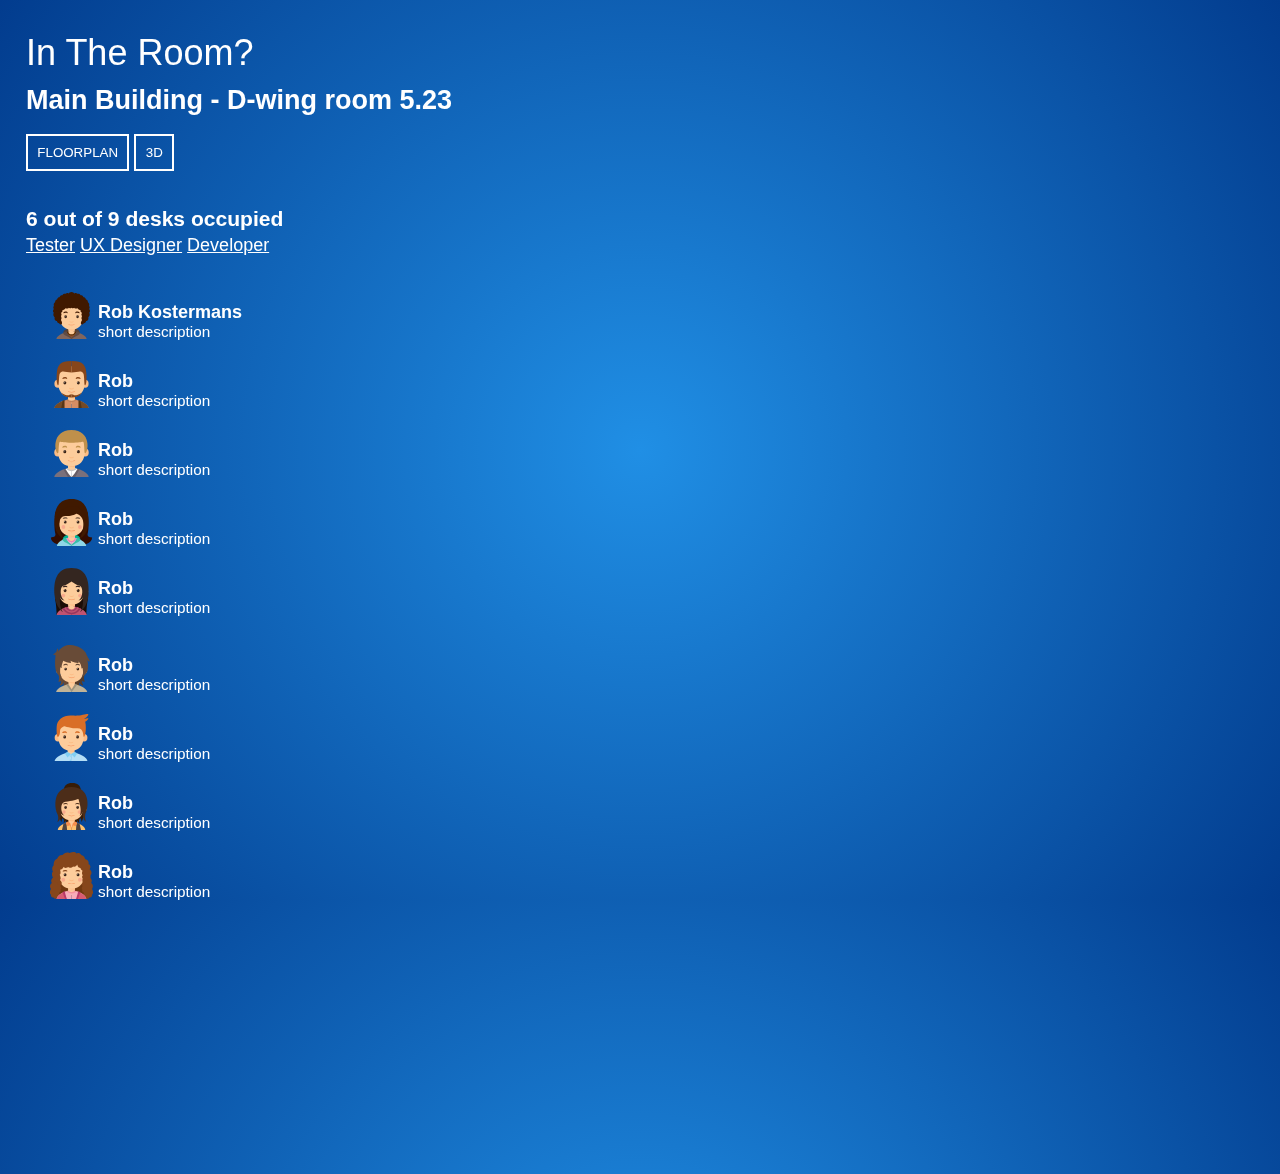
<file: index.html>
<html>
<head>
    <title>itrq</title>
    <meta name="viewport" content="width=device-width, initial-scale=1.0">
    <link rel="stylesheet" type="text/css" href="css/itr.css">
</head>
    <body class="list">
       
        <nav>
            <h1>In The Room?</h1>
            <h2>Main Building - D-wing room 5.23</h2>
            <button onClick="document.body.classList.toggle('floorplan');this.classList.toggle('a')">FLOORPLAN</button>
            <button onClick="document.body.classList.toggle('DDD');this.classList.toggle('a')">3D</button>
            </div>
            <h3>6 out of 9 desks occupied</h3>
            
           

            <div>
            <a href="#vd" data-o="true" onClick="filter(this,'Tester')">Tester</a>
            <a href="#ux" data-o=true onClick="filter(this,'Designer')">UX Designer</a>
            <a href="#dv" data-o=true onClick="filter(this,'Developer')">Developer</a>
            </div>
        </nav>
        <main> 
            <section>
                 <ul class="t-1">
                    <li><a class="user" data-f="Designer" href="#"><b>Rob Kostermans</b><img data-src="data/boy.svg"/><span>short description</span></a></li>
                    <li><a class="user" data-f="Designer" href="#"><b>Rob</b><img data-src="data/man-1.svg"/><span>short description</span></a></li>
                    <li><a class="user" data-f="Designer" href="#"><b>Rob</b><img data-src="data/boy-2.svg"/><span>short description</span></a></li>
                    <li><a class="user" data-f="Designer" href="#"><b>Rob</b><img data-src="data/girl.svg"/><span>short description</span></a></li>
                    <li><a class="user" data-f="Designer" href="#"><b>Rob</b><img data-src="data/girl-1.svg"/><span>short description</span></a></li>
                 </ul>

                 <ul class="t-2">
                    <li><a class="user" data-f="Designer" href="#"><b>Rob</b><img data-src="data/boy-3.svg"/><span>short description</span></a></li>
                    <li><a class="user" data-f="Designer" href="#"><b>Rob</b><img data-src="data/boy-4.svg"/><span>short description</span></a></li>
                    <li><a class="user" data-f="Designer" href="#"><b>Rob</b><img data-src="data/girl-2.svg"/><span>short description</span></a></li>
                    <li><a class="user" data-f="Designer" href="#"><b>Rob</b><img data-src="data/girl-3.svg"/><span>short description</span></a></li>
                 </ul>
                 <div class="prop door"></div>
                 <div class="prop window e1"></div>
                 <div class="prop window e2"></div>
                 <div class="prop plant p1"></div>
                 <div class="prop plant p2"></div>
                
            </section> 
        </main>
        
        <script src="js/itr.min.js"></script>
    </body>
</html>
</file>
<file: css/itr.css>
body{font-family:sans-serif;font-size:18px;background-color:#93b1c5;background:radial-gradient(center center, circle cover, #208fe5, #023c8e);background:-webkit-radial-gradient(center center, circle cover, #208fe5, #023c8e);-webkit-transform:translateZ(0);transform:translateZ(0)}body *{box-sizing:border-box !important;transition:all 0.5s cubic-bezier(0.2, 1, 0.3, 1);color:#fff !important;list-style:none}nav{padding:1em}nav h1,nav h2,nav h3{margin:0;line-height:1.5em}nav h1{font-weight:lighter;font-size:2em}nav h3{margin-top:1.5em}main{text-align:left;position:fixed;width:100vw;height:100vh}main section{position:relative}.floorplan main section{top:50%;left:50%;border:2px solid #fff;margin:-50vmin 0 0 -25vmin;max-width:50vmin;min-height:75vmin;transition:all 0.5s cubic-bezier(0.2, 1, 0.3, 1);-webkit-transform-style:preserve-3d;transform-style:preserve-3d}.floorplan main section:after{z-index:100;content:"";display:block;width:calc(100% - 20px);height:calc(100% - 20px);position:absolute;top:0;left:0;border:2px solid #fff;margin:10px}.floorplan.ddd main section{box-shadow:-30px 25px 96px 12px rgba(0,0,0,0.55);-webkit-transform:rotateX(70deg) rotateZ(-45deg) translateZ(-15vmin);transform:rotateX(70deg) rotateZ(-45deg) translateZ(-15vmin)}.user{display:block;margin:10px 0;padding:10px 50px;text-decoration:none;position:relative}.user img{left:0;top:0;position:absolute;height:80%}.user span{display:block;font-size:0.85em}.floorplan .user{position:absolute;border-radius:50% 50% 0 0;width:50%;padding:0 0 41.66667% 0;height:0;right:15%;margin:-60% 0 0 0;overflow:hidden;z-index:400;text-decoration:none}.floorplan .user b,.floorplan .user span{display:none}.floorplan .user img{border:0;height:100%;width:100%;-webkit-transform:translateY(100%);transform:translateY(100%)}.user.a img{-webkit-transform:translateY(5%);transform:translateY(5%)}button{background-color:transparent;border:2px solid #fff;color:#fff !important;cursor:pointer;padding:0.7em;margin-top:1em}button.a{background-color:#fff;color:#333 !important}.prop{opacity:0;z-index:300}.floorplan section *,.floorplan section :after,.floorplan section :before{border:solid #fff}.floorplan .prop{opacity:1}.floorplan .prop.door{border-width:0px 5px 5px 12px;width:21%;padding-bottom:20%;position:absolute;top:75%;left:0;border-radius:0 100% 0 0;z-index:500}.floorplan .prop.door:after{display:block;background:#208fe5;height:5px;width:100%;position:absolute;bottom:0}.floorplan .prop.window{position:absolute;border-width:2px 0 2px 0;width:8px}.floorplan .prop.window.e1{height:12px;width:40%;right:10%;top:0;border-width:0 2px 0 2px}.floorplan .prop.window.e1:after{height:2px;width:100%;left:0px;top:6px;border:0}.floorplan .prop.window.e2{height:20%;right:0;bottom:15%}.floorplan .prop.window:after{content:"";height:100%;width:2px;background:#fff;position:absolute;left:4px;border:0}.floorplan .prop.plant{border-radius:100%;-webkit-transform:rotate(13deg);transform:rotate(13deg);width:7%;border:0}.floorplan .prop.plant:after,.floorplan .prop.plant:before{content:"";position:absolute;padding-bottom:100%;width:100%;border-radius:0 100%}.floorplan .prop.plant:before{border-radius:100% 0}.floorplan .prop.p1{margin-top:10%;margin-left:10%}.floorplan .prop.p2{margin-top:73%;margin-left:85%}.floorplan ul{position:absolute;width:35%;height:17.5%;right:3%;top:15%;border:0}.floorplan ul.t-2{top:65%}.floorplan li{top:0;left:0;position:absolute;border:2px solid #fff;width:50%;height:50%}.floorplan li:nth-child(even){left:50%}.floorplan li:nth-child(3),.floorplan li:nth-child(4){top:50%;-webkit-transform:rotate(180deg);transform:rotate(180deg)}.floorplan li:after,.floorplan li:before{content:"";border:2px solid #fff;position:absolute;width:30%;height:15%;bottom:25%;left:25%;-webkit-transform:rotate(10deg);transform:rotate(10deg)}.floorplan li:before{width:50%;left:17%;height:20%;bottom:calc(43% - 2px)}

/*# sourceMappingURL=itr.css.map */
</file>
